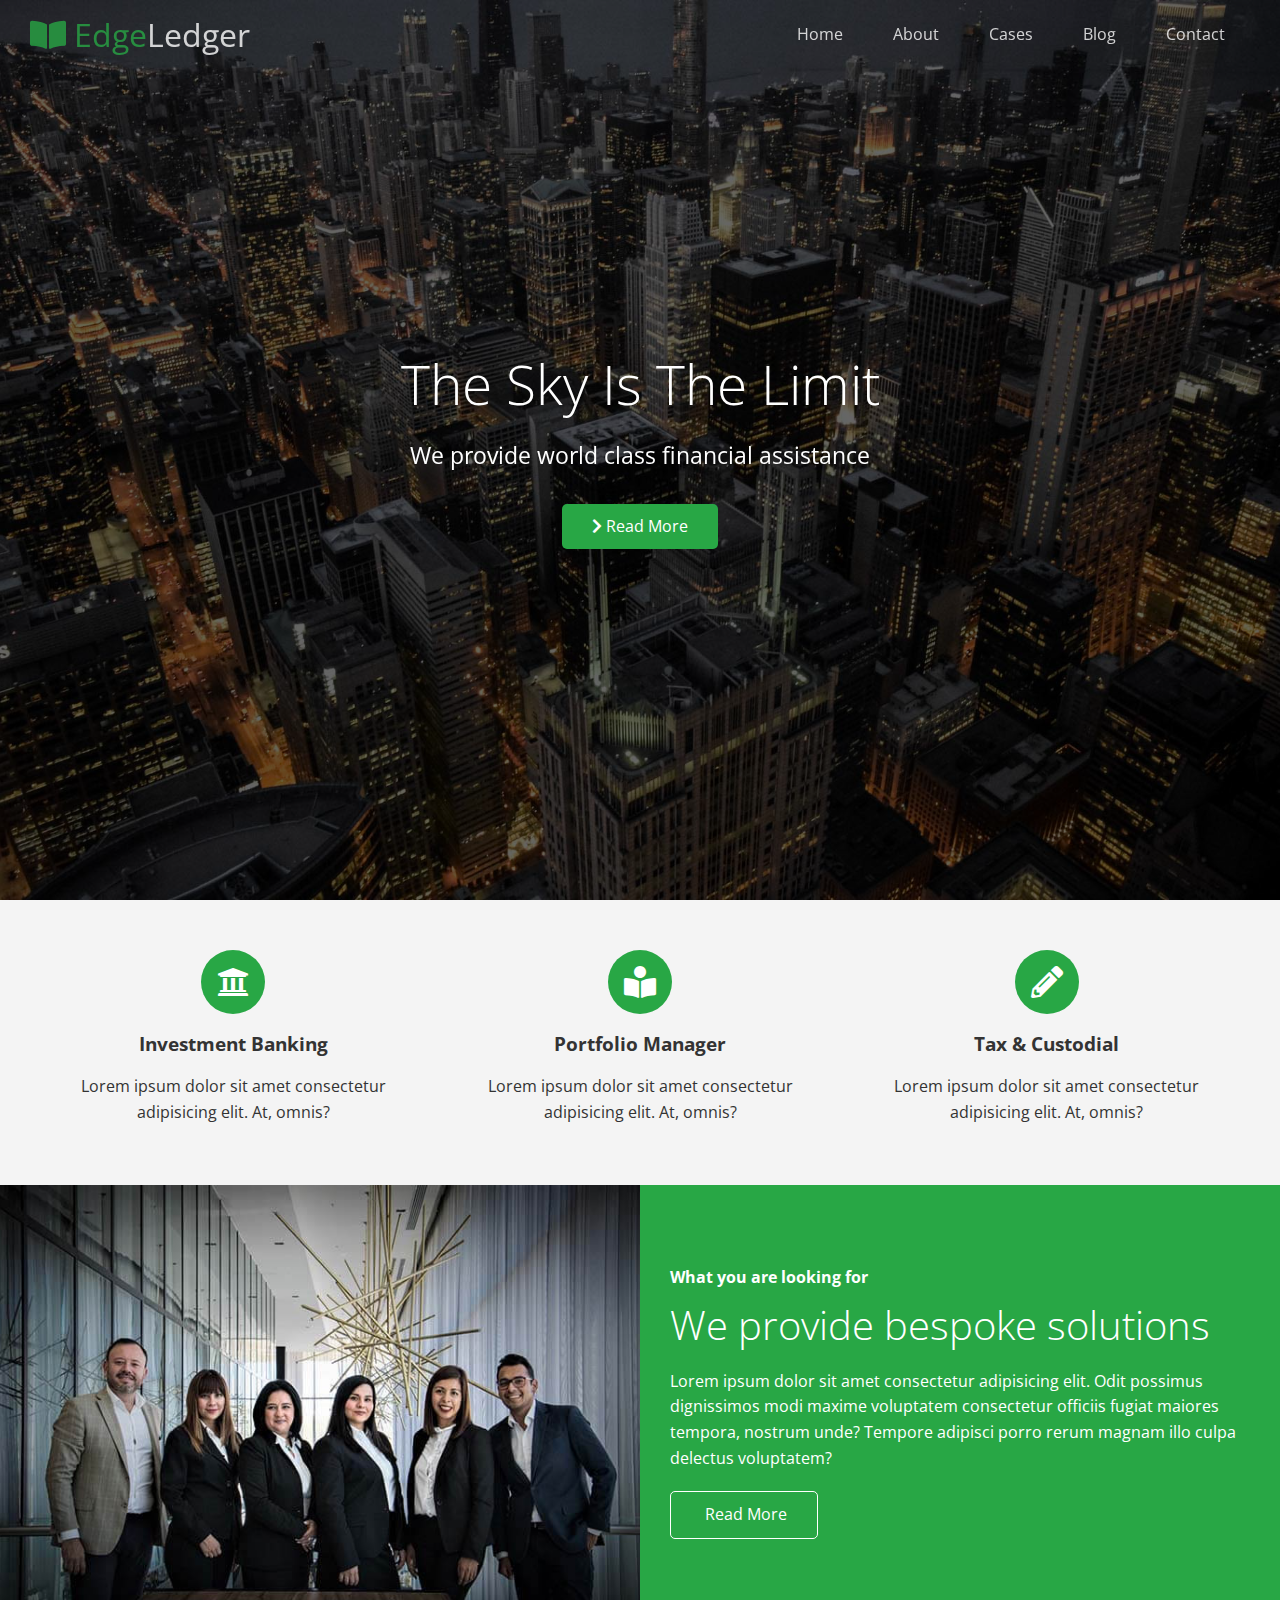
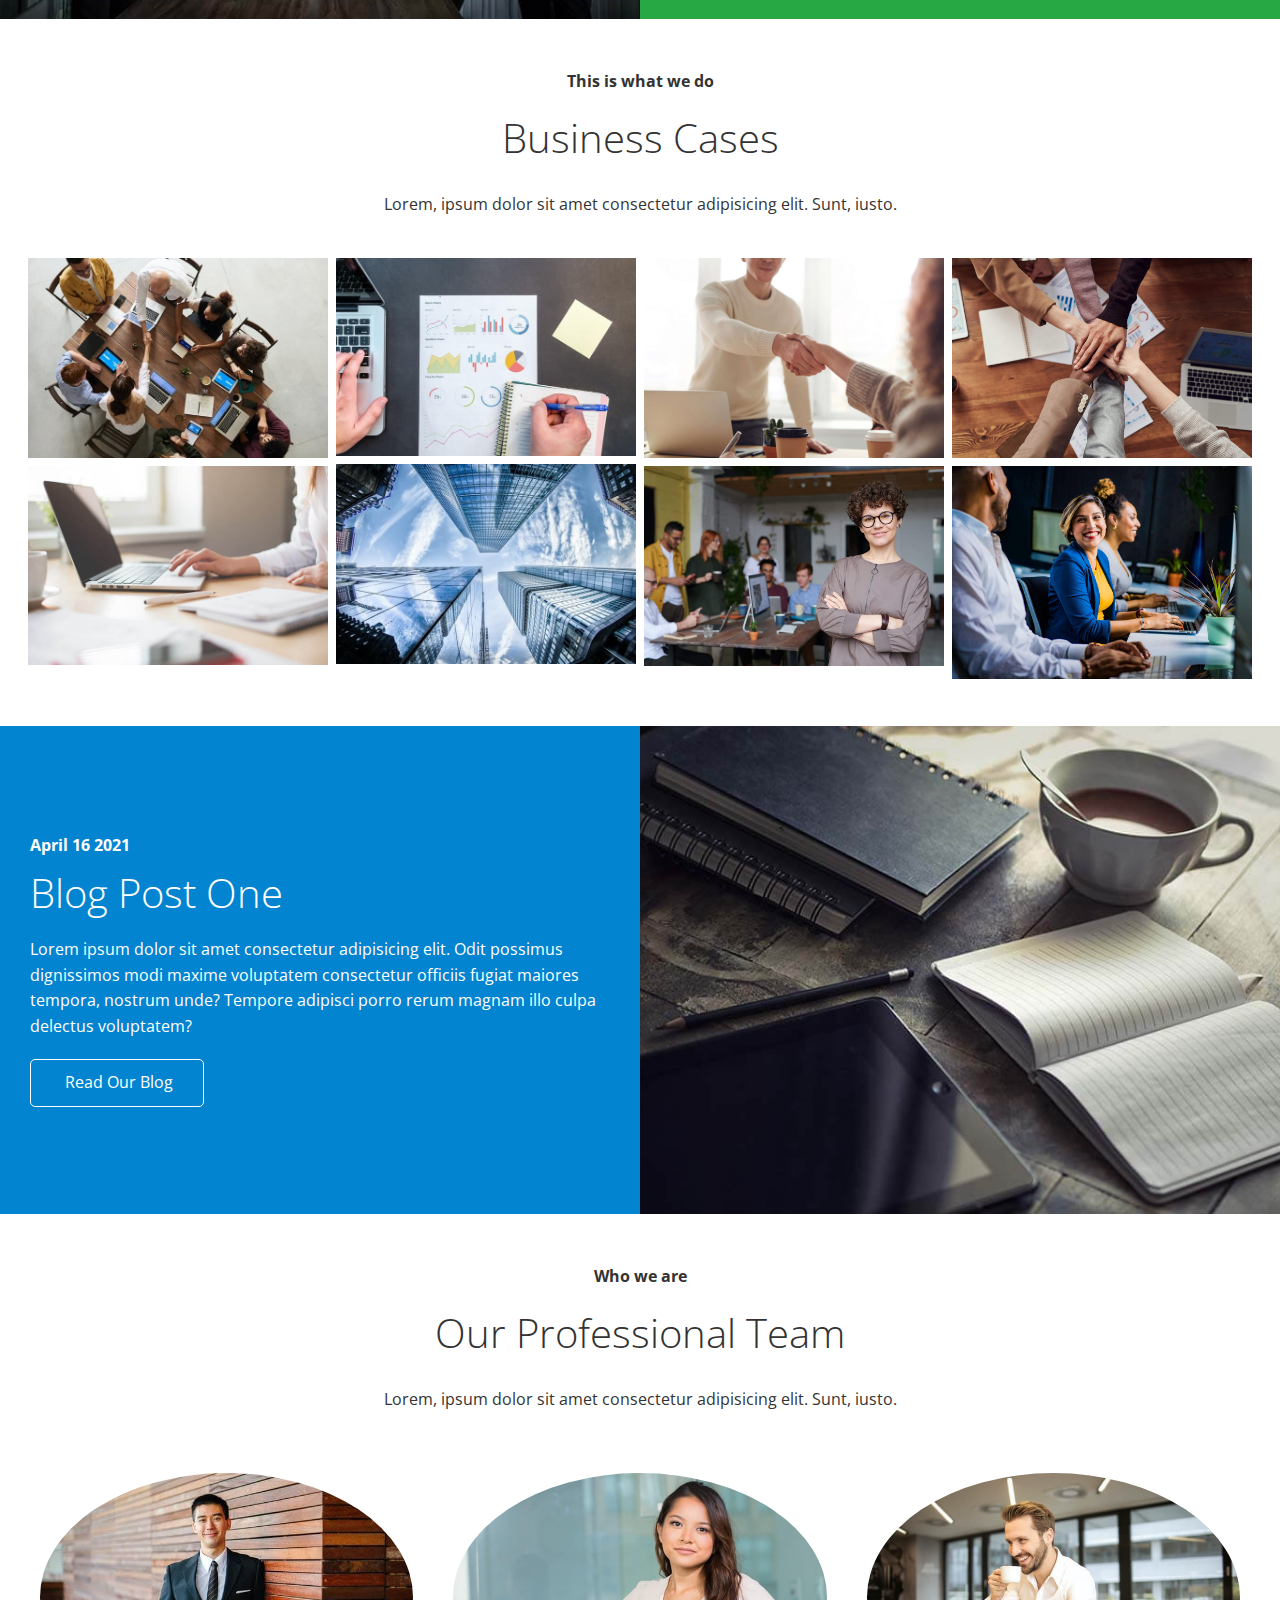
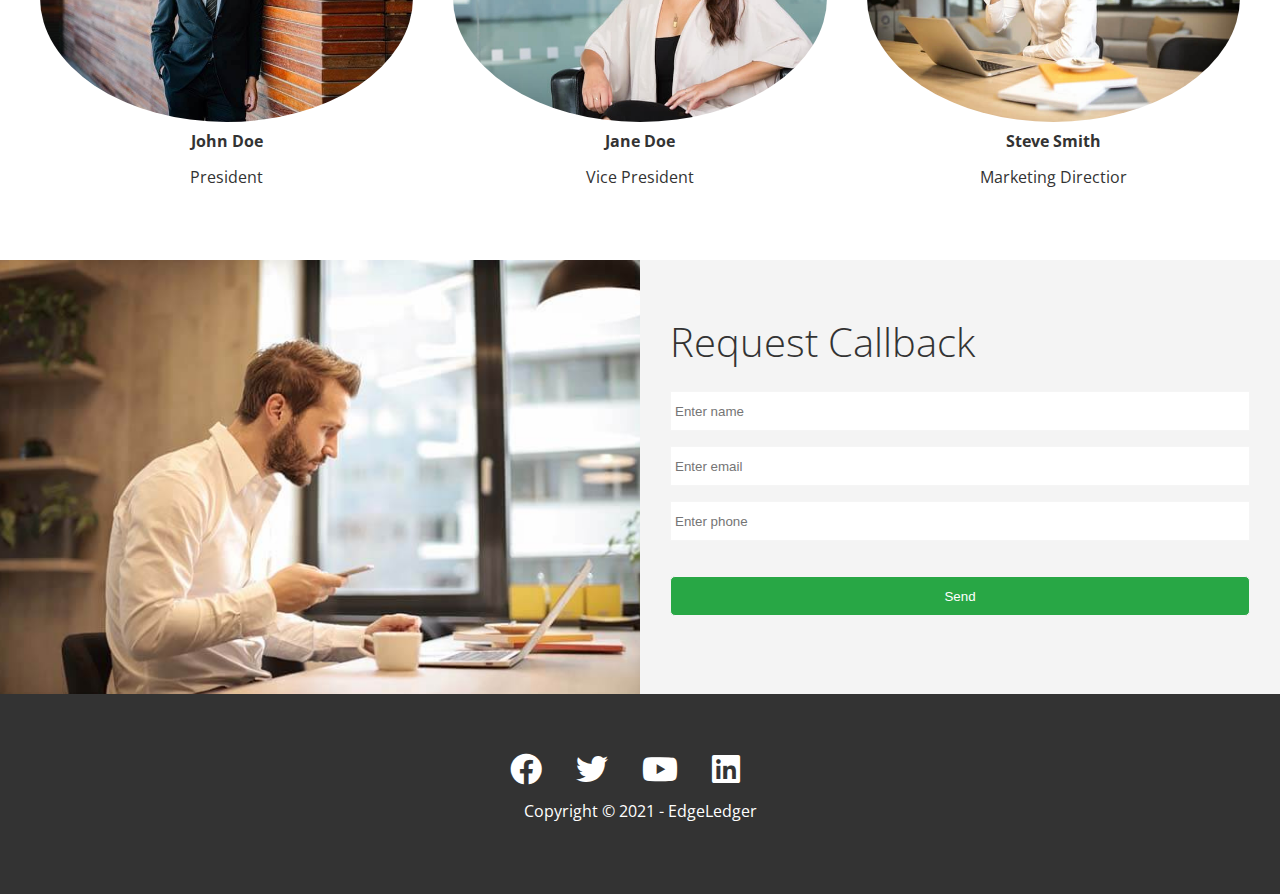
<file: index.html>
<!DOCTYPE html>
<html lang="en">

<head>
    <meta charset="UTF-8">
    <meta http-equiv="X-UA-Compatible" content="IE=edge">
    <meta name="viewport" content="width=device-width, initial-scale=1.0">
    <link rel="stylesheet" href="https://cdnjs.cloudflare.com/ajax/libs/font-awesome/5.15.4/css/all.min.css"
        integrity="sha512-1ycn6IcaQQ40/MKBW2W4Rhis/DbILU74C1vSrLJxCq57o941Ym01SwNsOMqvEBFlcgUa6xLiPY/NS5R+E6ztJQ=="
        crossorigin="anonymous" referrerpolicy="no-referrer" />
    <link rel="shortcut icon" type="image/x-icon" href="/favicon.ico">
    <link rel="stylesheet" href="css/utilities.css">
    <link rel="stylesheet" href="css/lightbox.min.css">
    <link rel="stylesheet" href="css/style.css">
    <title>Welcome To EdgeLedger</title>
</head>

<body id="home">
    <header class="hero">
        <div id="navbar" class="navbar top">
            <h1 class="logo">
                <span class="text-primary"><i class="fas fa-book-open"></i> Edge</span>Ledger
            </h1>
            <nav>
                <ul>
                    <li><a href="#home">Home</a></li>
                    <li><a href="#about">About</a></li>
                    <li><a href="#cases">Cases</a></li>
                    <li><a href="#blog">Blog</a></li>
                    <li><a href="#contact">Contact</a></li>
                </ul>
            </nav>
        </div>
        <div class="content">
            <h1>The Sky Is The Limit</h1>
            <p>We provide world class financial assistance</p>
            <a href="#about" class="btn"><i class="fas fa-chevron-right"></i> Read More</a>
        </div>
    </header>

    <main>
        <!-- About: Icons -->
        <section id="about" class="icons bg-light">
            <div class="flex-items">
                <div>
                    <i class="fas fa-university fa-2x"></i>
                    <div>
                        <h3>Investment Banking</h3>
                        <p>Lorem ipsum dolor sit amet consectetur adipisicing elit. At, omnis?</p>
                    </div>
                </div>
                <div>
                    <i class="fas fa-book-reader fa-2x"></i>
                    <div>
                        <h3>Portfolio Manager</h3>
                        <p>Lorem ipsum dolor sit amet consectetur adipisicing elit. At, omnis?</p>
                    </div>
                </div>
                <div>
                    <i class="fas fa-pencil-alt fa-2x"></i>
                    <div>
                        <h3>Tax & Custodial</h3>
                        <p>Lorem ipsum dolor sit amet consectetur adipisicing elit. At, omnis?</p>
                    </div>
                </div>
            </div>
        </section>

        <!-- About: Solutions -->
        <section class="solutions flex-columns">
            <div class="row">
                <div class="column">
                    <div class="column-1">
                        <img src="images/home/people.jpg" alt="">
                    </div>
                </div>
                <div class="column">
                    <div class="column-2 bg-primary">
                        <h4>What you are looking for</h4>
                        <h2>We provide bespoke solutions</h2>
                        <p>Lorem ipsum dolor sit amet consectetur adipisicing elit. Odit possimus dignissimos modi
                            maxime voluptatem consectetur officiis fugiat maiores tempora, nostrum unde? Tempore
                            adipisci porro rerum magnam illo culpa delectus voluptatem?</p>
                        <a href="#" class="btn btn-outline">
                            <i class="fas fa-chevron"></i>
                            Read More
                        </a>
                    </div>
                </div>
            </div>
        </section>

        <!-- Cases -->
        <section id="cases" class="cases flex-grid section-padding">
            <header class="section-header">
                <h4>This is what we do</h4>
                <h2>Business Cases</h2>
                <p>Lorem, ipsum dolor sit amet consectetur adipisicing elit. Sunt, iusto.</p>
            </header>
            <div class="row">
                <div class="column">
                    <a href="images/cases/cases1.jpg" data-lightbox="cases"
                        data-title="Lorem, ipsum dolor sit amet consectetur adipisicing elit. Sunt, iusto.">
                        <img src="images/cases/cases1.jpg" alt="">
                    </a>
                    <a href="images/cases/cases2.jpg" data-lightbox="cases"
                        data-title="Lorem, ipsum dolor sit amet consectetur adipisicing elit. Sunt, iusto.">
                        <img src="images/cases/cases2.jpg" alt="">
                    </a>
                </div>
                <div class="column">
                    <a href="images/cases/cases3.jpg" data-lightbox="cases"
                        data-title="Lorem, ipsum dolor sit amet consectetur adipisicing elit. Sunt, iusto.">
                        <img src="images/cases/cases3.jpg" alt="">
                    </a>
                    <a href="images/cases/cases4.jpg" data-lightbox="cases"
                        data-title="Lorem, ipsum dolor sit amet consectetur adipisicing elit. Sunt, iusto.">
                        <img src="images/cases/cases4.jpg" alt="">
                    </a>
                </div>
                <div class="column">
                    <a href="images/cases/cases5.jpg" data-lightbox="cases"
                        data-title="Lorem, ipsum dolor sit amet consectetur adipisicing elit. Sunt, iusto.">
                        <img src="images/cases/cases5.jpg" alt="">
                    </a>
                    <a href="images/cases/cases6.jpg" data-lightbox="cases"
                        data-title="Lorem, ipsum dolor sit amet consectetur adipisicing elit. Sunt, iusto.">
                        <img src="images/cases/cases6.jpg" alt="">
                    </a>
                </div>
                <div class="column">
                    <a href="images/cases/cases7.jpg" data-lightbox="cases"
                        data-title="Lorem, ipsum dolor sit amet consectetur adipisicing elit. Sunt, iusto.">
                        <img src="images/cases/cases7.jpg" alt="">
                    </a>
                    <a href="images/cases/cases8.jpg" data-lightbox="cases"
                        data-title="Lorem, ipsum dolor sit amet consectetur adipisicing elit. Sunt, iusto.">
                        <img src="images/cases/cases8.jpg" alt="">
                    </a>
                </div>
            </div>
        </section>

        <!-- Blog -->
        <section id="blog" class="blog flex-columns flex-reverse">
            <div class="row">
                <div class="column">
                    <div class="column-1">
                        <img src="images/home/blog.jpg" alt="">
                    </div>
                </div>
                <div class="column">
                    <div class="column-2 bg-secondary">
                        <h4>April 16 2021</h4>
                        <h2>Blog Post One</h2>
                        <p>Lorem ipsum dolor sit amet consectetur adipisicing elit. Odit possimus dignissimos modi
                            maxime voluptatem consectetur officiis fugiat maiores tempora, nostrum unde? Tempore
                            adipisci porro rerum magnam illo culpa delectus voluptatem?</p>
                        <a href="blog.html" class="btn btn-outline">
                            <i class="fas fa-chevron"></i>
                            Read Our Blog
                        </a>
                    </div>
                </div>
            </div>
        </section>

        <!-- Team -->
        <section id="team" class="team section-padding">
            <header class="section-header">
                <h4>Who we are</h4>
                <h2>Our Professional Team</h2>
                <p>Lorem, ipsum dolor sit amet consectetur adipisicing elit. Sunt, iusto.</p>
            </header>
            <div class="flex-items">
                <div>
                    <img src="images/team/person1.jpg" alt="">
                    <h4>John Doe</h4>
                    <p>President</p>
                </div>
                <div>
                    <img src="images/team/person2.jpg" alt="">
                    <h4>Jane Doe</h4>
                    <p>Vice President</p>
                </div>
                <div>
                    <img src="images/team/person3.jpg" alt="">
                    <h4>Steve Smith</h4>
                    <p>Marketing Directior</p>
                </div>
            </div>
        </section>

        <!-- Contact -->
        <section id="contact" class="contact flex-columns">
            <div class="row">
                <div class="column">
                    <div class="column-1">
                        <img src="images/home/contact.jpg" alt="">
                    </div>
                </div>
                <div class="column">
                    <div class="column-2 bg-light">
                        <h2>Request Callback</h2>
                        <form action="" class="callback-form">
                            <div class="form-control">
                                <label for="name"></label>
                                <input type="text" name="name" id="name" placeholder="Enter name">
                            </div>
                            <div class="form-control">
                                <label for="email"></label>
                                <input type="email" name="email" id="email" placeholder="Enter email">
                            </div>
                            <div class="form-control">
                                <label for="phone"></label>
                                <input type="text" name="phone" id="phone" placeholder="Enter phone">
                            </div>
                            <input type="submit" value="Send" id="submit" class="btn">
                        </form>
                    </div>
                </div>
            </div>
        </section>
    </main>

    <footer class="footer bg-dark">
        <div class="social">
            <a href="#"><i class="fab fa-facebook fa-2x"></i></a>
            <a href="#"><i class="fab fa-twitter fa-2x"></i></a>
            <a href="#"><i class="fab fa-youtube fa-2x"></i></a>
            <a href="#"><i class="fab fa-linkedin fa-2x"></i></a>
        </div>
        <p>Copyright &copy; 2021 - EdgeLedger</p>
    </footer>

    <script src="https://code.jquery.com/jquery-3.6.0.min.js"
        integrity="sha256-/xUj+3OJU5yExlq6GSYGSHk7tPXikynS7ogEvDej/m4=" crossorigin="anonymous"></script>

    <script src="js/lightbox.min.js"></script>

    <script>
        const navbar = document.getElementById('navbar');
        let scrolled = false;

        window.onscroll = function () {
            if (window.pageYOffset > 100) {
                navbar.classList.remove('top');
                if (!scrolled) {
                    navbar.style.transform = 'translateY(-70px)';
                }
                setTimeout(function () {
                    navbar.style.transform = 'translateY(0)';
                    scrolled = true;
                }, 200);
            } else {
                navbar.classList.add('top');
                scrolled = false;
            }
        }

        // Smooth Scrolling
        $('#navbar a, .btn').on('click', function (e) {
            if (this.hash !== '') {
                e.preventDefault();

                const hash = this.hash;

                $('html, body').animate(
                    {
                        scrollTop: $(hash).offset().top - 100,
                    },
                    800
                );
            }
        });
    </script>
</body>

</html>
</file>
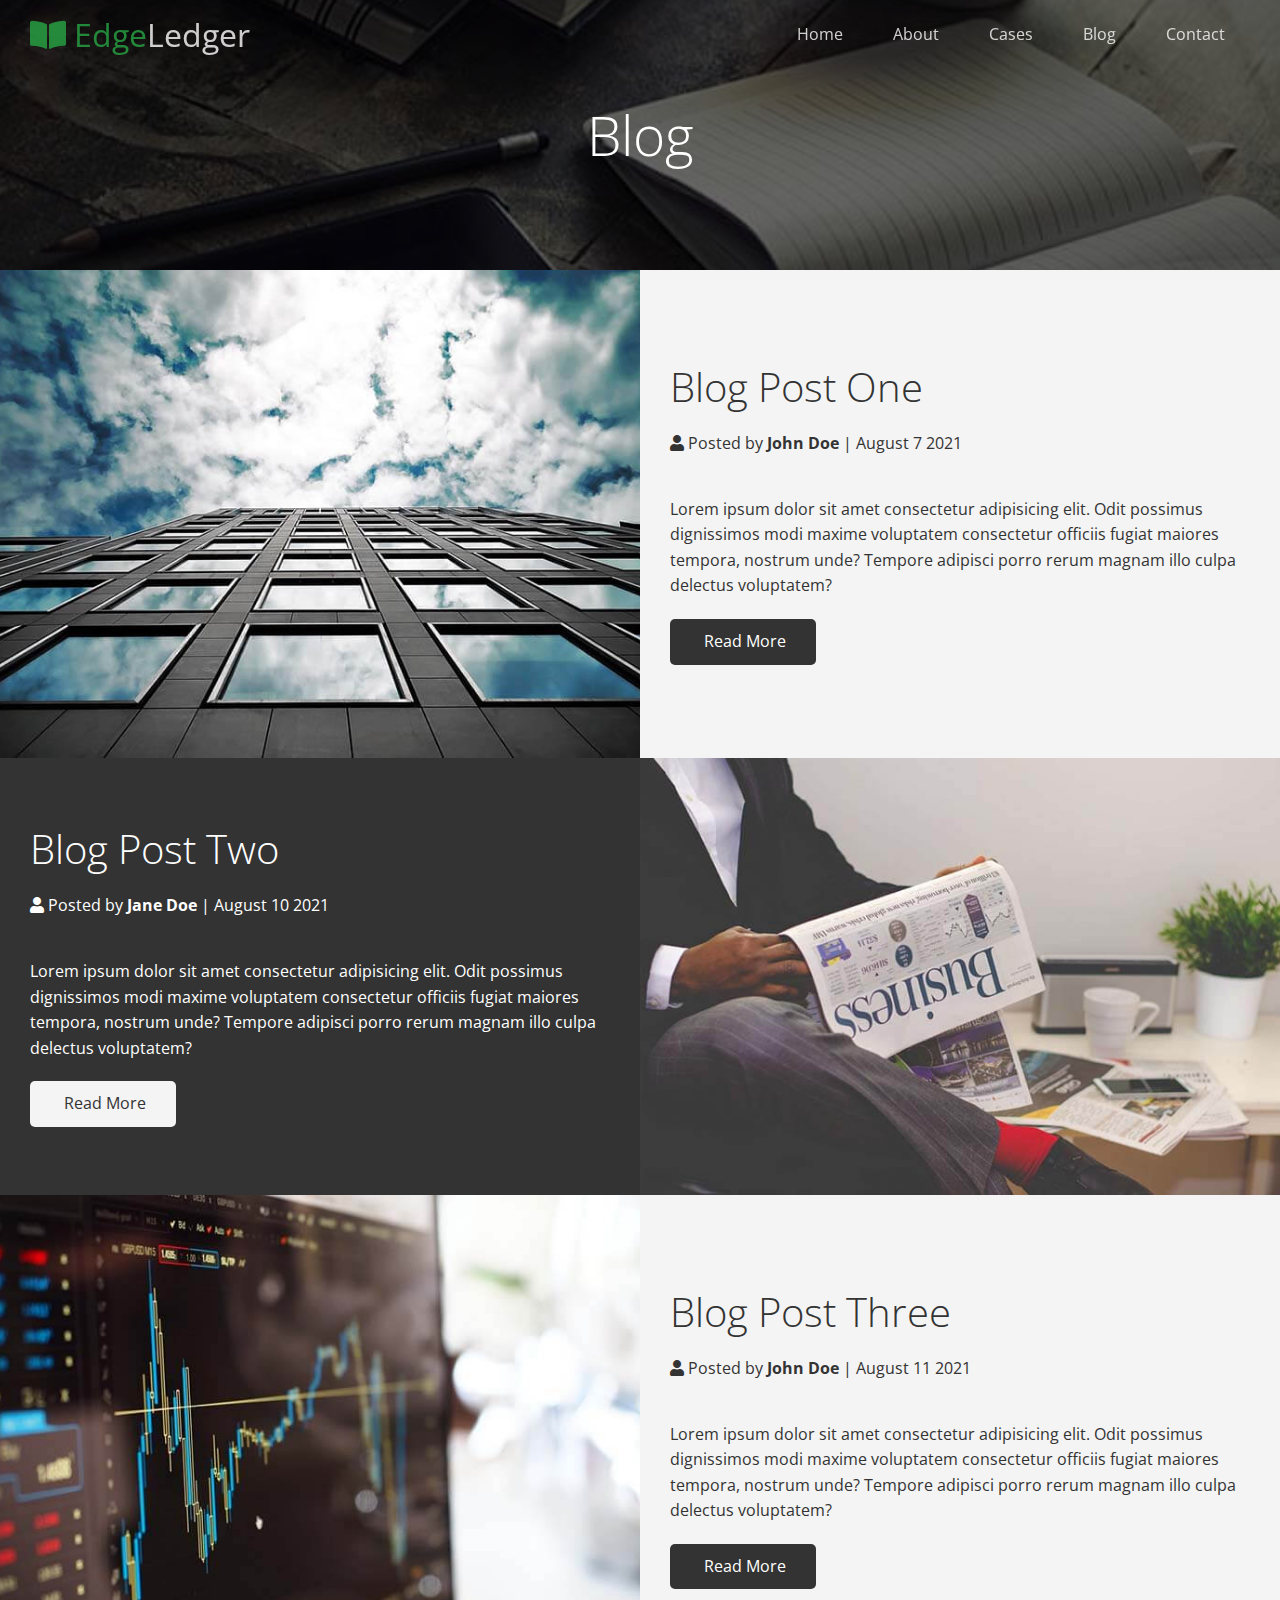
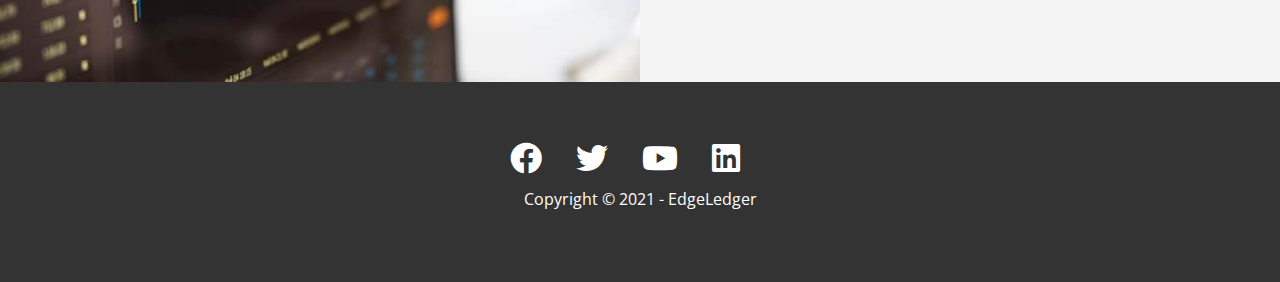
<file: blog.html>
<!DOCTYPE html>
<html lang="en">

<head>
    <meta charset="UTF-8">
    <meta http-equiv="X-UA-Compatible" content="IE=edge">
    <meta name="viewport" content="width=device-width, initial-scale=1.0">
    <link rel="stylesheet" href="https://cdnjs.cloudflare.com/ajax/libs/font-awesome/5.15.4/css/all.min.css"
        integrity="sha512-1ycn6IcaQQ40/MKBW2W4Rhis/DbILU74C1vSrLJxCq57o941Ym01SwNsOMqvEBFlcgUa6xLiPY/NS5R+E6ztJQ=="
        crossorigin="anonymous" referrerpolicy="no-referrer" />
    <link rel="stylesheet" href="css/utilities.css">
    <link rel="stylesheet" href="css/style.css">
    <title>Read Our Blog</title>
</head>

<body id="home">
    <header class="hero blog">
        <div id="navbar" class="navbar top">
            <h1 class="logo">
                <span class="text-primary"><i class="fas fa-book-open"></i> Edge</span>Ledger
            </h1>
            <nav>
                <ul>
                    <li><a href="index.html">Home</a></li>
                    <li><a href="index.html#about">About</a></li>
                    <li><a href="index.html#cases">Cases</a></li>
                    <li><a href="index.html#blog">Blog</a></li>
                    <li><a href="index.html#contact">Contact</a></li>
                </ul>
            </nav>
        </div>
        <div class="content">
            <h1>Blog</h1>
        </div>
    </header>

    <main>
        <article class="flex-columns">
            <div class="row">
                <div class="column">
                    <div class="column-1">
                        <img src="images/blog/blog1.jpg" alt="">
                    </div>
                </div>
                <div class="column">
                    <div class="column-2 bg-light">
                        <h2>Blog Post One</h2>
                        <p class="meta">
                            <i class="fas fa-user"></i> Posted by <strong>John Doe</strong> | August 7 2021
                        </p>
                        <p>Lorem ipsum dolor sit amet consectetur adipisicing elit. Odit possimus dignissimos modi
                            maxime voluptatem consectetur officiis fugiat maiores tempora, nostrum unde? Tempore
                            adipisci porro rerum magnam illo culpa delectus voluptatem?</p>
                        <a href="post_1.html" class="btn btn-dark">
                            <i class="fas fa-chevron"></i>
                            Read More
                        </a>
                    </div>
                </div>
            </div>
        </article>

        <article class="flex-columns flex-reverse">
            <div class="row">
                <div class="column">
                    <div class="column-1">
                        <img src="images/blog/blog2.jpg" alt="">
                    </div>
                </div>
                <div class="column">
                    <div class="column-2 bg-dark">
                        <h2>Blog Post Two</h2>
                        <p class="meta">
                            <i class="fas fa-user"></i> Posted by <strong>Jane Doe</strong> | August 10 2021
                        </p>
                        <p>Lorem ipsum dolor sit amet consectetur adipisicing elit. Odit possimus dignissimos modi
                            maxime voluptatem consectetur officiis fugiat maiores tempora, nostrum unde? Tempore
                            adipisci porro rerum magnam illo culpa delectus voluptatem?</p>
                        <a href="post_2.html" class="btn btn-light">
                            <i class="fas fa-chevron"></i>
                            Read More
                        </a>
                    </div>
                </div>
            </div>
        </article>

        <article class="flex-columns">
            <div class="row">
                <div class="column">
                    <div class="column-1">
                        <img src="images/blog/blog3.jpg" alt="">
                    </div>
                </div>
                <div class="column">
                    <div class="column-2 bg-light">
                        <h2>Blog Post Three</h2>
                        <p class="meta">
                            <i class="fas fa-user"></i> Posted by <strong>John Doe</strong> | August 11 2021
                        </p>
                        <p>Lorem ipsum dolor sit amet consectetur adipisicing elit. Odit possimus dignissimos modi
                            maxime voluptatem consectetur officiis fugiat maiores tempora, nostrum unde? Tempore
                            adipisci porro rerum magnam illo culpa delectus voluptatem?</p>
                        <a href="post_3.html" class="btn btn-dark">
                            <i class="fas fa-chevron"></i>
                            Read More
                        </a>
                    </div>
                </div>
            </div>
        </article>
    </main>

    <footer class="footer bg-dark">
        <div class="social">
            <a href="#"><i class="fab fa-facebook fa-2x"></i></a>
            <a href="#"><i class="fab fa-twitter fa-2x"></i></a>
            <a href="#"><i class="fab fa-youtube fa-2x"></i></a>
            <a href="#"><i class="fab fa-linkedin fa-2x"></i></a>
        </div>
        <p>Copyright &copy; 2021 - EdgeLedger</p>
    </footer>

    <script>
        const navbar = document.getElementById('navbar');
        let scrolled = false;

        window.onscroll = function () {
            if (window.pageYOffset > 100) {
                navbar.classList.remove('top');
                if (!scrolled) {
                    navbar.style.transform = 'translateY(-70px)';
                }
                setTimeout(function () {
                    navbar.style.transform = 'translateY(0)';
                    scrolled = true;
                }, 200);
            } else {
                navbar.classList.add('top');
                scrolled = false;
            }
        }
    </script>
</body>

</html>
</file>
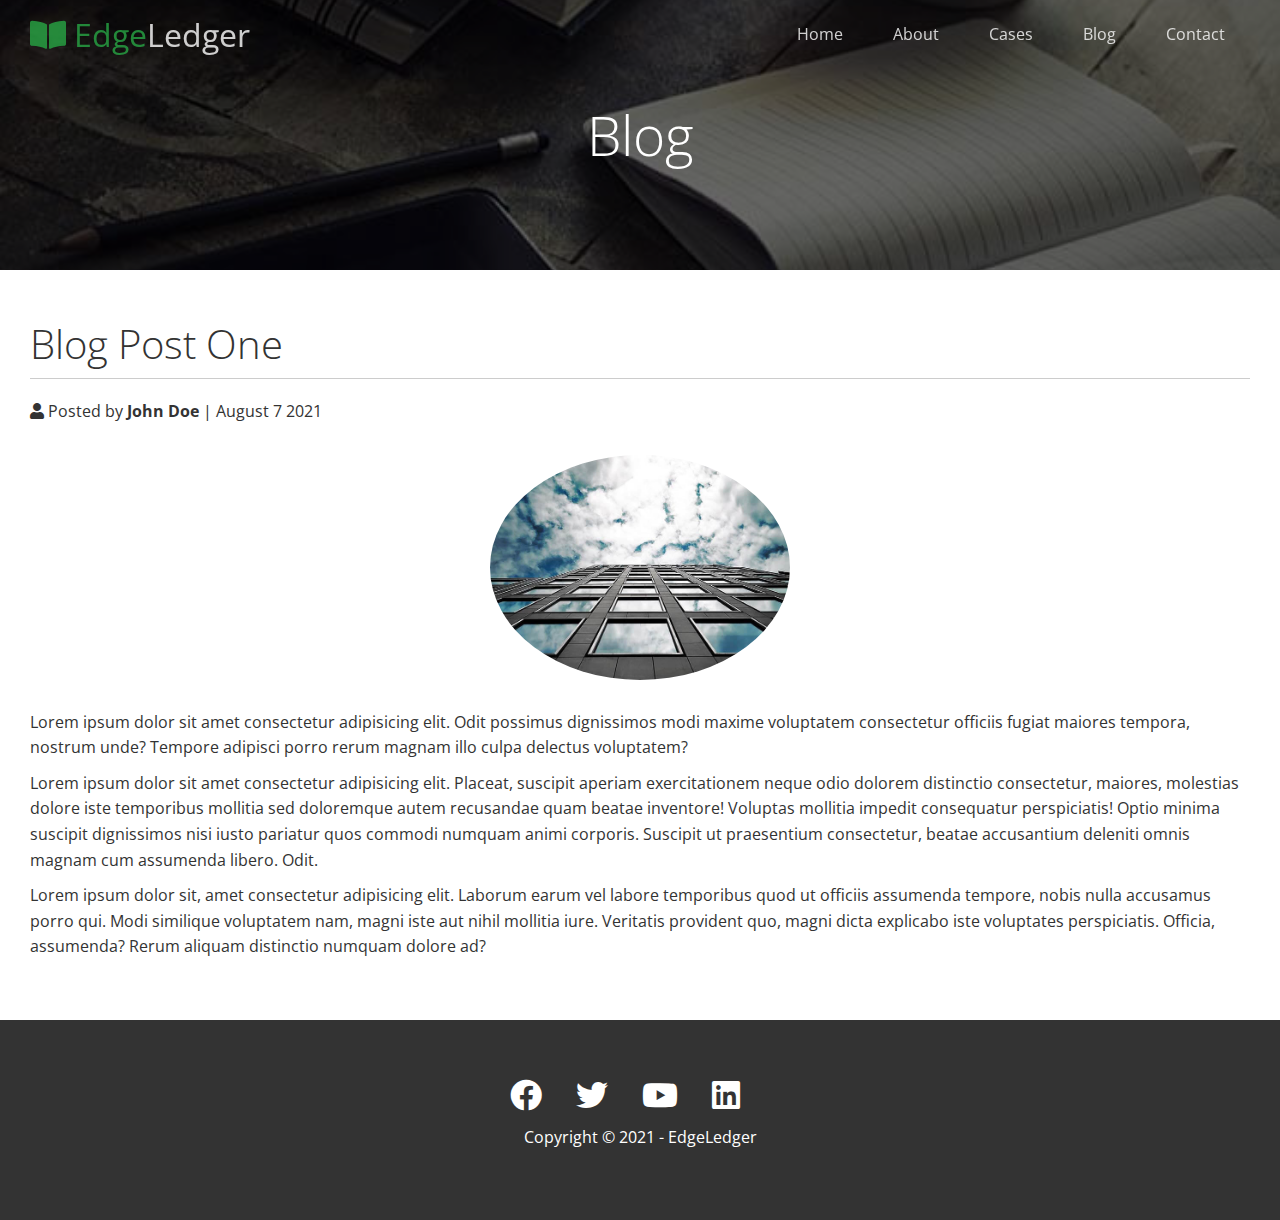
<file: post_1.html>
<!DOCTYPE html>
<html lang="en">

<head>
    <meta charset="UTF-8">
    <meta http-equiv="X-UA-Compatible" content="IE=edge">
    <meta name="viewport" content="width=device-width, initial-scale=1.0">
    <link rel="stylesheet" href="https://cdnjs.cloudflare.com/ajax/libs/font-awesome/5.15.4/css/all.min.css"
        integrity="sha512-1ycn6IcaQQ40/MKBW2W4Rhis/DbILU74C1vSrLJxCq57o941Ym01SwNsOMqvEBFlcgUa6xLiPY/NS5R+E6ztJQ=="
        crossorigin="anonymous" referrerpolicy="no-referrer" />
    <link rel="stylesheet" href="css/utilities.css">
    <link rel="stylesheet" href="css/style.css">
    <title>Post One</title>
</head>

<body id="home">
    <header class="hero blog">
        <div id="navbar" class="navbar top">
            <h1 class="logo">
                <span class="text-primary"><i class="fas fa-book-open"></i> Edge</span>Ledger
            </h1>
            <nav>
                <ul>
                    <li><a href="index.html#home">Home</a></li>
                    <li><a href="index.html#about">About</a></li>
                    <li><a href="index.html#cases">Cases</a></li>
                    <li><a href="index.html#blog">Blog</a></li>
                    <li><a href="index.html#contact">Contact</a></li>
                </ul>
            </nav>
        </div>
        <div class="content">
            <h1>Blog</h1>
        </div>
    </header>

    <main>
        <section class="post">
            <h2>Blog Post One</h2>
            <p class="meta">
                <i class="fas fa-user"></i> Posted by <strong>John Doe</strong> | August 7 2021
            </p>
            <img src="images/blog/blog1.jpg" alt="">
            <p>Lorem ipsum dolor sit amet consectetur adipisicing elit. Odit possimus dignissimos modi maxime voluptatem
                consectetur officiis fugiat maiores tempora, nostrum unde? Tempore adipisci porro rerum magnam illo
                culpa delectus voluptatem?</p>
            <p>Lorem ipsum dolor sit amet consectetur adipisicing elit. Placeat, suscipit aperiam exercitationem neque
                odio dolorem distinctio consectetur, maiores, molestias dolore iste temporibus mollitia sed doloremque
                autem recusandae quam beatae inventore! Voluptas mollitia impedit consequatur perspiciatis! Optio minima
                suscipit dignissimos nisi iusto pariatur quos commodi numquam animi corporis. Suscipit ut praesentium
                consectetur, beatae accusantium deleniti omnis magnam cum assumenda libero. Odit.</p>
            <p>Lorem ipsum dolor sit, amet consectetur adipisicing elit. Laborum earum vel labore temporibus quod ut
                officiis assumenda tempore, nobis nulla accusamus porro qui. Modi similique voluptatem nam, magni iste
                aut nihil mollitia iure. Veritatis provident quo, magni dicta explicabo iste voluptates perspiciatis.
                Officia, assumenda? Rerum aliquam distinctio numquam dolore ad?</p>
        </section>
    </main>

    <footer class="footer bg-dark">
        <div class="social">
            <a href="#"><i class="fab fa-facebook fa-2x"></i></a>
            <a href="#"><i class="fab fa-twitter fa-2x"></i></a>
            <a href="#"><i class="fab fa-youtube fa-2x"></i></a>
            <a href="#"><i class="fab fa-linkedin fa-2x"></i></a>
        </div>
        <p>Copyright &copy; 2021 - EdgeLedger</p>
    </footer>

    <script>
        const navbar = document.getElementById('navbar');
        let scrolled = false;

        window.onscroll = function () {
            if (window.pageYOffset > 100) {
                navbar.classList.remove('top');
                if (!scrolled) {
                    navbar.style.transform = 'translateY(-70px)';
                }
                setTimeout(function () {
                    navbar.style.transform = 'translateY(0)';
                    scrolled = true;
                }, 200);
            } else {
                navbar.classList.add('top');
                scrolled = false;
            }
        }
    </script>
</body>

</html>
</file>
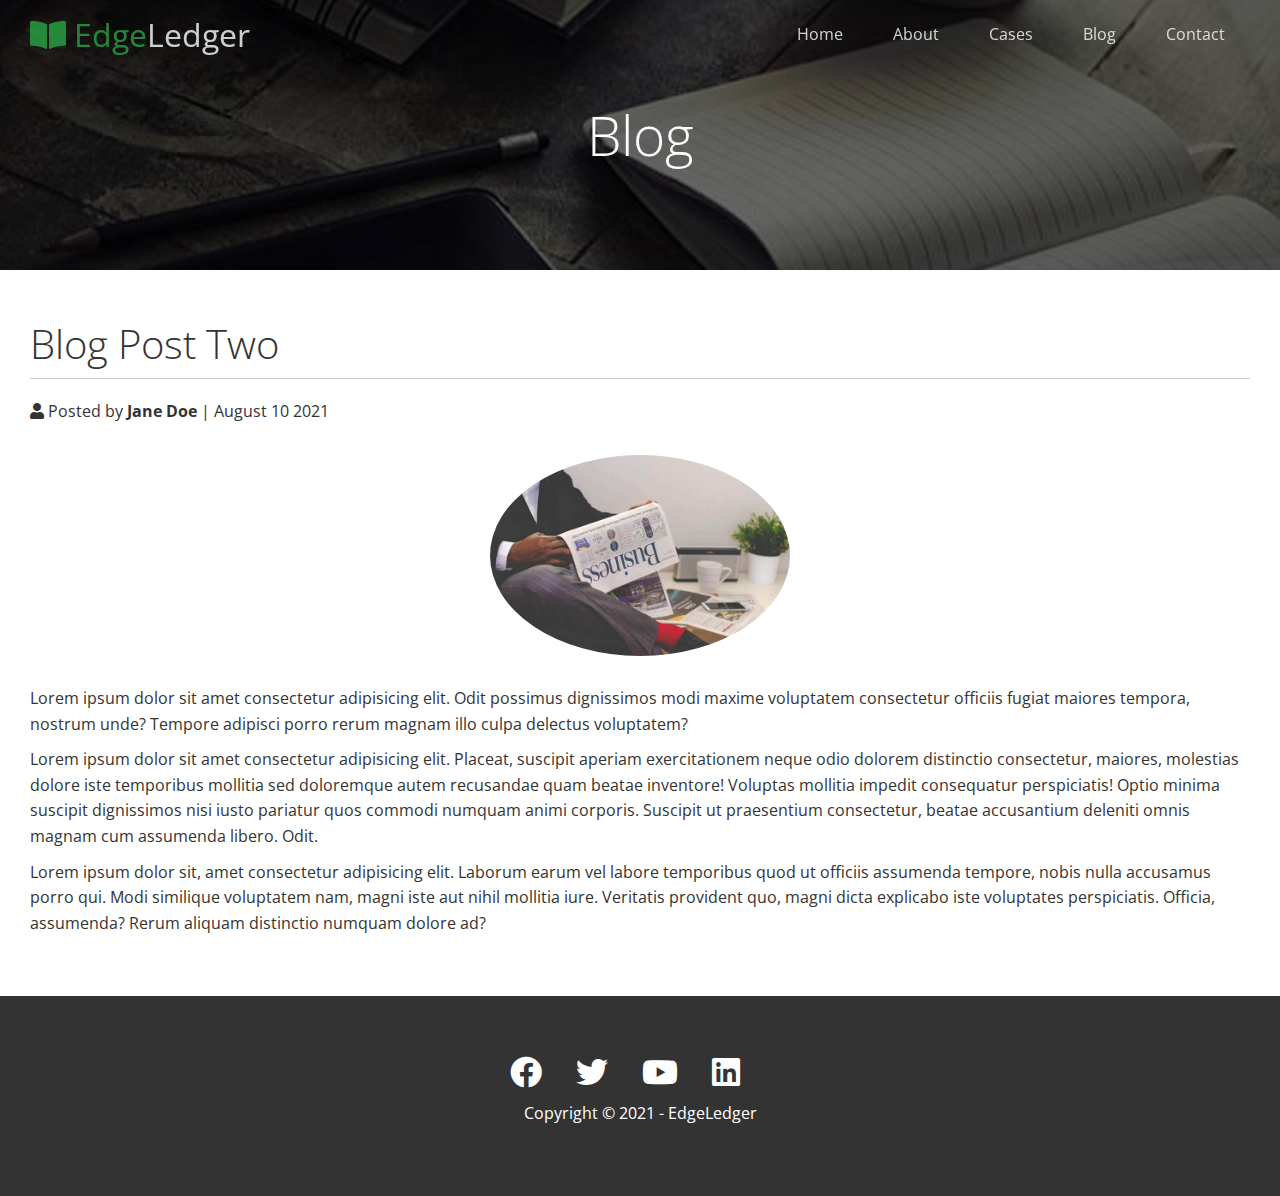
<file: post_2.html>
<!DOCTYPE html>
<html lang="en">

<head>
    <meta charset="UTF-8">
    <meta http-equiv="X-UA-Compatible" content="IE=edge">
    <meta name="viewport" content="width=device-width, initial-scale=1.0">
    <link rel="stylesheet" href="https://cdnjs.cloudflare.com/ajax/libs/font-awesome/5.15.4/css/all.min.css"
        integrity="sha512-1ycn6IcaQQ40/MKBW2W4Rhis/DbILU74C1vSrLJxCq57o941Ym01SwNsOMqvEBFlcgUa6xLiPY/NS5R+E6ztJQ=="
        crossorigin="anonymous" referrerpolicy="no-referrer" />
    <link rel="stylesheet" href="css/utilities.css">
    <link rel="stylesheet" href="css/style.css">
    <title>Post Two</title>
</head>

<body id="home">
    <header class="hero blog">
        <div id="navbar" class="navbar top">
            <h1 class="logo">
                <span class="text-primary"><i class="fas fa-book-open"></i> Edge</span>Ledger
            </h1>
            <nav>
                <ul>
                    <li><a href="index.html#home">Home</a></li>
                    <li><a href="index.html#about">About</a></li>
                    <li><a href="index.html#cases">Cases</a></li>
                    <li><a href="index.html#blog">Blog</a></li>
                    <li><a href="index.html#contact">Contact</a></li>
                </ul>
            </nav>
        </div>
        <div class="content">
            <h1>Blog</h1>
        </div>
    </header>

    <main>
        <section class="post">
            <h2>Blog Post Two</h2>
            <p class="meta">
                <i class="fas fa-user"></i> Posted by <strong>Jane Doe</strong> | August 10 2021
            </p>
            <img src="images/blog/blog2.jpg" alt="">
            <p>Lorem ipsum dolor sit amet consectetur adipisicing elit. Odit possimus dignissimos modi maxime voluptatem
                consectetur officiis fugiat maiores tempora, nostrum unde? Tempore adipisci porro rerum magnam illo
                culpa delectus voluptatem?</p>
            <p>Lorem ipsum dolor sit amet consectetur adipisicing elit. Placeat, suscipit aperiam exercitationem neque
                odio dolorem distinctio consectetur, maiores, molestias dolore iste temporibus mollitia sed doloremque
                autem recusandae quam beatae inventore! Voluptas mollitia impedit consequatur perspiciatis! Optio minima
                suscipit dignissimos nisi iusto pariatur quos commodi numquam animi corporis. Suscipit ut praesentium
                consectetur, beatae accusantium deleniti omnis magnam cum assumenda libero. Odit.</p>
            <p>Lorem ipsum dolor sit, amet consectetur adipisicing elit. Laborum earum vel labore temporibus quod ut
                officiis assumenda tempore, nobis nulla accusamus porro qui. Modi similique voluptatem nam, magni iste
                aut nihil mollitia iure. Veritatis provident quo, magni dicta explicabo iste voluptates perspiciatis.
                Officia, assumenda? Rerum aliquam distinctio numquam dolore ad?</p>
        </section>
    </main>

    <footer class="footer bg-dark">
        <div class="social">
            <a href="#"><i class="fab fa-facebook fa-2x"></i></a>
            <a href="#"><i class="fab fa-twitter fa-2x"></i></a>
            <a href="#"><i class="fab fa-youtube fa-2x"></i></a>
            <a href="#"><i class="fab fa-linkedin fa-2x"></i></a>
        </div>
        <p>Copyright &copy; 2021 - EdgeLedger</p>
    </footer>

    <script>
        const navbar = document.getElementById('navbar');
        let scrolled = false;

        window.onscroll = function () {
            if (window.pageYOffset > 100) {
                navbar.classList.remove('top');
                if (!scrolled) {
                    navbar.style.transform = 'translateY(-70px)';
                }
                setTimeout(function () {
                    navbar.style.transform = 'translateY(0)';
                    scrolled = true;
                }, 200);
            } else {
                navbar.classList.add('top');
                scrolled = false;
            }
        }
    </script>
</body>

</html>
</file>
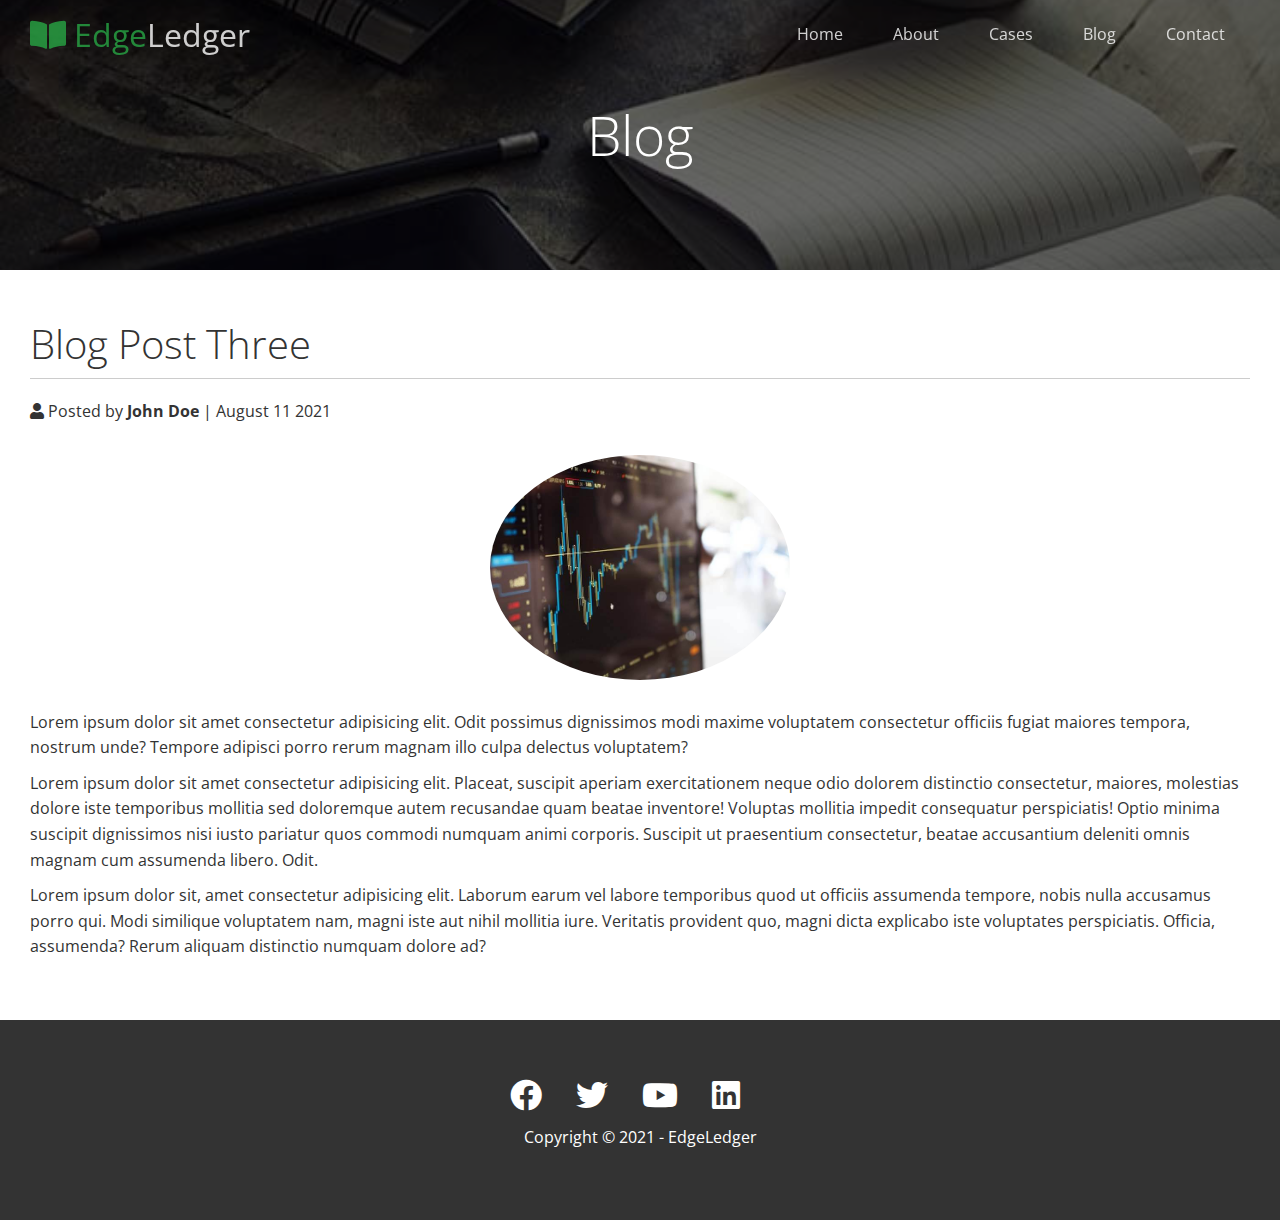
<file: post_3.html>
<!DOCTYPE html>
<html lang="en">

<head>
    <meta charset="UTF-8">
    <meta http-equiv="X-UA-Compatible" content="IE=edge">
    <meta name="viewport" content="width=device-width, initial-scale=1.0">
    <link rel="stylesheet" href="https://cdnjs.cloudflare.com/ajax/libs/font-awesome/5.15.4/css/all.min.css"
        integrity="sha512-1ycn6IcaQQ40/MKBW2W4Rhis/DbILU74C1vSrLJxCq57o941Ym01SwNsOMqvEBFlcgUa6xLiPY/NS5R+E6ztJQ=="
        crossorigin="anonymous" referrerpolicy="no-referrer" />
    <link rel="stylesheet" href="css/utilities.css">
    <link rel="stylesheet" href="css/style.css">
    <title>Post Three</title>
</head>

<body id="home">
    <header class="hero blog">
        <div id="navbar" class="navbar top">
            <h1 class="logo">
                <span class="text-primary"><i class="fas fa-book-open"></i> Edge</span>Ledger
            </h1>
            <nav>
                <ul>
                    <li><a href="index.html#home">Home</a></li>
                    <li><a href="index.html#about">About</a></li>
                    <li><a href="index.html#cases">Cases</a></li>
                    <li><a href="index.html#blog">Blog</a></li>
                    <li><a href="index.html#contact">Contact</a></li>
                </ul>
            </nav>
        </div>
        <div class="content">
            <h1>Blog</h1>
        </div>
    </header>

    <main>
        <section class="post">
            <h2>Blog Post Three</h2>
            <p class="meta">
                <i class="fas fa-user"></i> Posted by <strong>John Doe</strong> | August 11 2021
            </p>
            <img src="images/blog/blog3.jpg" alt="">
            <p>Lorem ipsum dolor sit amet consectetur adipisicing elit. Odit possimus dignissimos modi maxime voluptatem
                consectetur officiis fugiat maiores tempora, nostrum unde? Tempore adipisci porro rerum magnam illo
                culpa delectus voluptatem?</p>
            <p>Lorem ipsum dolor sit amet consectetur adipisicing elit. Placeat, suscipit aperiam exercitationem neque
                odio dolorem distinctio consectetur, maiores, molestias dolore iste temporibus mollitia sed doloremque
                autem recusandae quam beatae inventore! Voluptas mollitia impedit consequatur perspiciatis! Optio minima
                suscipit dignissimos nisi iusto pariatur quos commodi numquam animi corporis. Suscipit ut praesentium
                consectetur, beatae accusantium deleniti omnis magnam cum assumenda libero. Odit.</p>
            <p>Lorem ipsum dolor sit, amet consectetur adipisicing elit. Laborum earum vel labore temporibus quod ut
                officiis assumenda tempore, nobis nulla accusamus porro qui. Modi similique voluptatem nam, magni iste
                aut nihil mollitia iure. Veritatis provident quo, magni dicta explicabo iste voluptates perspiciatis.
                Officia, assumenda? Rerum aliquam distinctio numquam dolore ad?</p>
        </section>
    </main>

    <footer class="footer bg-dark">
        <div class="social">
            <a href="#"><i class="fab fa-facebook fa-2x"></i></a>
            <a href="#"><i class="fab fa-twitter fa-2x"></i></a>
            <a href="#"><i class="fab fa-youtube fa-2x"></i></a>
            <a href="#"><i class="fab fa-linkedin fa-2x"></i></a>
        </div>
        <p>Copyright &copy; 2021 - EdgeLedger</p>
    </footer>

    <script>
        const navbar = document.getElementById('navbar');
        let scrolled = false;

        window.onscroll = function () {
            if (window.pageYOffset > 100) {
                navbar.classList.remove('top');
                if (!scrolled) {
                    navbar.style.transform = 'translateY(-70px)';
                }
                setTimeout(function () {
                    navbar.style.transform = 'translateY(0)';
                    scrolled = true;
                }, 200);
            } else {
                navbar.classList.add('top');
                scrolled = false;
            }
        }
    </script>
</body>

</html>
</file>
<file: css/utilities.css>
/* Text Colors */
.text-primary {
    color: #28a745;
}

.text-secondary {
    color: #0284d0;
}

/* Button */
.btn {
    cursor: pointer;
    display: inline-block;
    padding: 10px 30px;
    color: #fff;
    background-color: #28a745;
    border: none;
    border-radius: 5px;
}

.btn:hover {
    opacity: 0.9;
}

.btn-primary, .bg-primary {
    background: #28a745;
    color: #fff;
}
.btn-secondary, .bg-secondary {
    background: #0284d0;
    color: #fff;
}
.btn-dark, .bg-dark {
    background: #333;
    color: #fff;
}
.btn-light, .bg-light {
    background: #f4f4f4;
    color: #333;
}

.btn-outline {
    background: transparent;
    border: 1px solid #fff;
}

/* Flex Items */
.flex-items {
    display: flex;
    text-align: center;
    justify-content: center;
    height: 100%;
}

.flex-items > div {
    padding: 20px;
}

/* Flex Columns */
.flex-columns.flex-reverse .row {
    flex-direction: row-reverse;
}

.flex-columns .row {
    display: flex;
    flex-direction: row;
    flex-wrap: wrap;
    width: 100%;
}


.flex-columns .column {
    display: flex;
    flex-direction: column;
    flex-basis: 100%;
    flex: 1;
}

.flex-columns .column .column-1,
.flex-columns .column .column-2 {
    height: 100%;
}

.flex-columns img {
    width: 100%;
    height: 100%;
    object-fit: cover;
}

.flex-columns .column-2 {
    display: flex;
    flex-direction: column;
    align-items: flex-start;
    justify-content: center;
    padding: 30px;
}

.flex-columns h2 {
    font-size: 40px;
    font-weight: 100;
}

.flex-columns h4 {
    margin-bottom: 10px;
}

.flex-columns p {
    margin: 20px 0;
}

/* Section Header */
.section-header {
    padding: 30px;
    display: flex;
    flex-direction: column;
    align-items: center;
    justify-content: center;
    text-align: center;
}

.section-header h2 {
    font-size: 40px;
    margin: 20px 0;
}

.section-padding {
    padding: 20px 20px 40px;
}

/* Flex Grid */
.flex-grid .row {
    display: flex;
    flex-wrap: wrap;
    padding: 0 4px;
}

.flex-grid .column {
    flex: 25%;
    max-width: 25%;
    padding: 0 4px;
}
</file>
<file: css/style.css>
@import url('https://fonts.googleapis.com/css2?family=Open+Sans:wght@300;400&display=swap');

* {
    box-sizing: border-box;
    padding: 0;
    margin: 0;
}

body {
    font-family: 'Open Sans', sans-serif;
    background: #fff;
    color: #333;
    line-height: 1.6;
}

ul {
    list-style: none;
}

a {
    color: #333;
    text-decoration: none;
}

h1, h2 {
    font-weight: 300;
    line-height: 1.2;
}

p {
    margin: 10px 0;
}

img {
    width: 100%;
}

/* Navbar */
.navbar {
    display: flex;
    align-items: center;
    justify-content: space-between;
    background: #333;
    color: #fff;
    opacity: 0.8;
    width: 100%;
    height: 70px;
    position: fixed;
    top: 0px;
    padding: 0 30px;
    transition: 0.5s;
}

.navbar.top {
    background: transparent;
}

.navbar a {
    color: #fff;
    padding: 10px 20px;
    margin: 0 5px;
}

.navbar a:hover {
    border-bottom: #28a745 2px solid;
}

.navbar ul {
    display: flex;
}

.navbar .logo {
    font-weight: 400;
}

/* Header */
.hero {
    background: url('../images/home/showcase.jpg') no-repeat center center/cover;
    height: 100vh;
    position: relative;
    color: #fff;
}

.hero .content {
    display: flex;
    flex-direction: column;
    align-items: center;
    justify-content: center;
    text-align: center;
    height: 100%;
    padding: 0 20px;
}

.hero .content h1 {
    font-size: 55px;
}

.hero .content p {
    font-size: 23px;
    max-width: 600px;
    margin: 20px 0 30px;
}

.hero::before {
    content: '';
    position: absolute;
    top: 0;
    left: 0;
    width: 100%;
    height: 100%;
    background: rgba(0,0,0,0.6);
}

.hero * {
    z-index: 10;
}

.hero.blog {
    background: url('../images/home/blog.jpg') no-repeat center center/cover;
    height: 30vh;
}

/* Icons */
.icons {
    padding: 30px;
}

.icons h3 {
    font-weight: bold;
    margin-bottom: 15px;
}

.icons i {
    background-color: #28a745;
    color: #fff;
    padding: 1rem;
    border-radius: 50%;
    margin-bottom: 15px;
}

.cases img:hover {
    opacity: 0.7;
}

.team img {
    border-radius: 50%;
}

/* Callback Form */
.callback-form {
    width: 100%;
    padding: 20px 0;
}

.callback-form label {
    display: block;
    margin-bottom: 5px;
}

.callback-form .form-control {
    margin-bottom: 15px;
}

.callback-form input {
    width: 100%;
    padding: 4px;
    height: 40px;
    border: #f5f5f5 1px solid;
}

.callback-form input:focus {
    outline-color: #28a745;
}

.callback-form .btn {
    padding: 12px 0;
    margin-top: 20px;
}

/* Post */
.post {
    padding: 50px 30px;
}

.post h2 {
    font-size: 40px;
    margin-bottom: 20px;
    padding-bottom: 10px;
    border-bottom: #ccc solid 1px;
}

.post .meta {
    margin-bottom: 30px;
}

.post img {
    width: 300px;
    border-radius: 50%;
    display: block;
    margin: 0 auto 30px;
}

/* Footer */
.footer {
    display: flex;
    flex-direction: column;
    align-items: center;
    justify-content: center;
    text-align: center;
    height: 200px;
}

.footer a {
    color: #fff;
}

.footer a:hover {
    color: #28a745;
}

.footer .social > * {
    margin-right: 30px;
}

/* Mobile */
@media(max-width: 768px) {
    .navbar {
        flex-direction: column;
        height: 120px;
        padding: 20px;
    }

    .navbar a {
        padding: 10px 10px;
        margin: 0 3px;
    }

    .flex-items {
        flex-direction: column;
    }

    .flex-columns .column, .flex-grid .column {
        flex: 100%;
        max-width: 100%;
    }

    .team img {
        width: 70%;
    }
}
</file>
